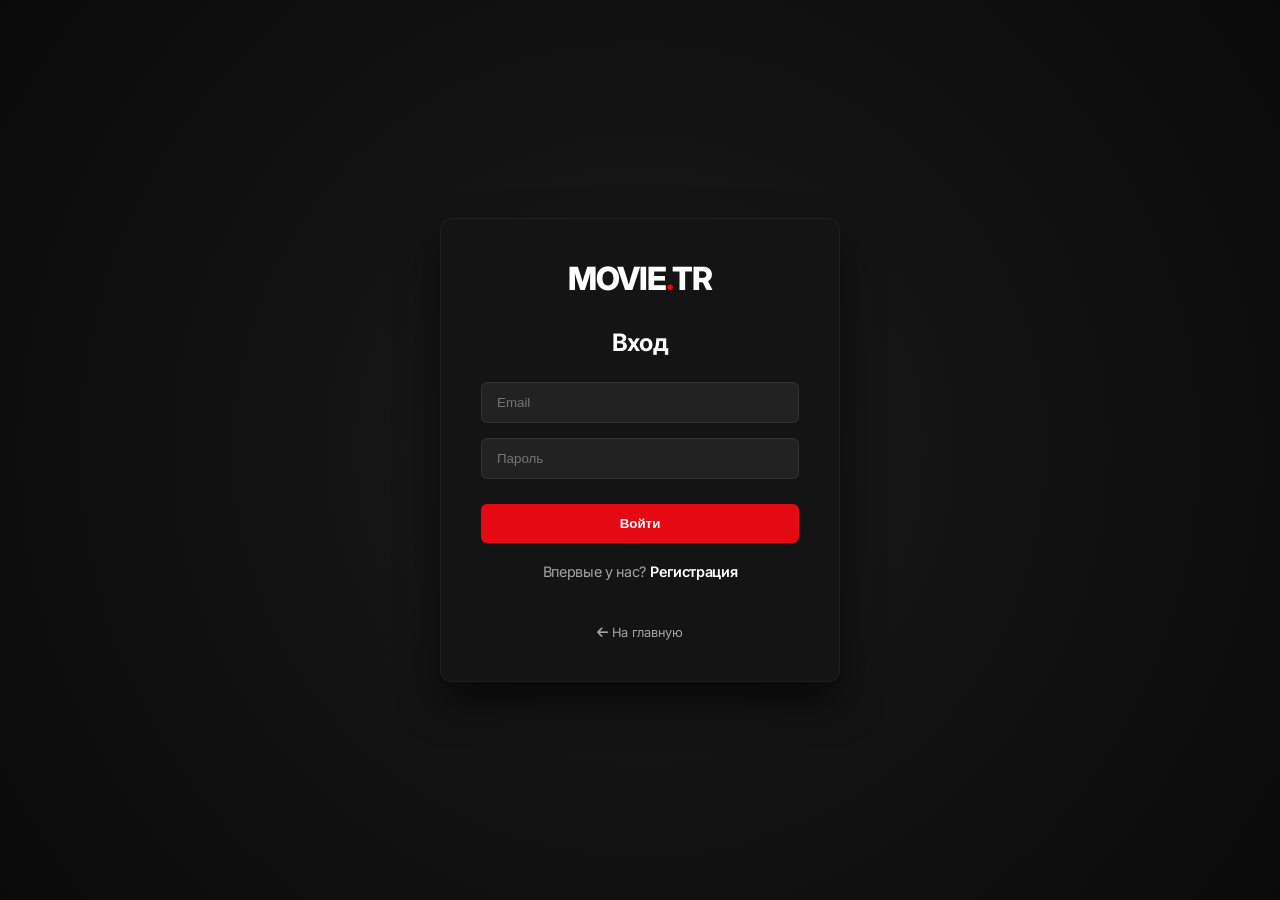
<file: auth.html>
<!DOCTYPE html>
<html lang="ru">
<head>
    <meta charset="UTF-8">
    <title>Вход — MovieTracker</title>
    <link rel="stylesheet" href="https://cdnjs.cloudflare.com/ajax/libs/font-awesome/6.0.0/css/all.min.css">
    <link href="https://fonts.googleapis.com/css2?family=Inter:wght@400;700;800&display=swap" rel="stylesheet">
    <link rel="stylesheet" href="style.css"> <link rel="stylesheet" href="auth.css">  </head>
<body class="auth-page">
    <div class="auth-container">
        <div class="auth-card">
            <div class="auth-logo" onclick="window.location.href='index.html'">
                MOVIE<span class="dot">.</span>TR
            </div>
            
            <div id="auth-forms">
                <div id="login-section">
                    <h2>Вход</h2>
                    <form id="login-form">
                        <input type="email" placeholder="Email" required>
                        <input type="password" placeholder="Пароль" required>
                        <button type="submit" class="auth-btn">Войти</button>
                    </form>
                    <p class="switch-text">Впервые у нас? <a href="#" onclick="toggleAuth()">Регистрация</a></p>
                </div>

                <div id="signup-section" style="display: none;">
                    <h2>Регистрация</h2>
                    <form id="signup-form">
                        <input type="text" placeholder="Имя пользователя" required>
                        <input type="email" placeholder="Email" required>
                        <input type="password" placeholder="Пароль" required>
                        <button type="submit" class="auth-btn">Создать аккаунт</button>
                    </form>
                    <p class="switch-text">Уже есть аккаунт? <a href="#" onclick="toggleAuth()">Войти</a></p>
                </div>
            </div>
            
            <a href="index.html" class="back-link"><i class="fas fa-arrow-left"></i> На главную</a>
        </div>
    </div>

    
        <script src="auth.js"></script>
    
</body>
</html>
</file>
<file: style.css>
:root {
    --primary: #ffffff;
    --accent: #e50914;
    --bg-main: #0a0a0a;
    --card-bg: #141414;
    --text-muted: #a3a3a3;
    --header-bg: rgba(0, 0, 0, 0.9);
}

body {
    background-color: var(--bg-main);
    color: white;
    font-family: 'Inter', -apple-system, BlinkMacSystemFont, 'Segoe UI', Roboto, sans-serif;
    letter-spacing: -0.02em;
    margin: 0;
    overflow-x: hidden;
}

/* Scrollbar */
::-webkit-scrollbar { width: 8px; height: 6px; }
::-webkit-scrollbar-track { background: var(--bg-main); }
::-webkit-scrollbar-thumb {
    background: var(--accent);
    border-radius: 10px;
}

/* Header & Nav */
header {
    background: linear-gradient(to bottom, rgba(0,0,0,0.8) 0%, transparent 100%);
    position: fixed;
    top: 0; width: 100%; z-index: 1000;
    padding: 20px 50px;
    transition: 0.3s;
}

header.scrolled {
    background: var(--header-bg);
    padding: 15px 50px;
}

.header-content {
    display: flex; 
    justify-content: space-between; 
    align-items: center;
    gap: 20px;
}

.nav-right { 
    display: flex; 
    align-items: center; 
    gap: 30px; 
    flex: 1; /* Позволяет правой части занимать свободное место */
    justify-content: flex-end; /* Прижимает кнопки вправо */
}

.main-logo-svg { height: 45px; cursor: pointer; }

.main-nav { display: flex; gap: 20px; }
.main-nav a {
    color: var(--primary); text-decoration: none; font-size: 0.9rem;
    font-weight: 500; opacity: 0.7; transition: 0.3s;
}
.main-nav a:hover, .main-nav a.active { opacity: 1; }

/* Search Box */


/* 4. Поисковик теперь свободный элемент между левой и правой частью */
.search-box {
    position: relative;
    background: rgba(0,0,0,0.4);
    border: 1px solid rgba(255,255,255,0.2);
    padding: 8px 15px;
    border-radius: 4px;
    display: flex;
    align-items: center;
    gap: 10px;
    
    /* Растягиваем и сдвигаем влево */
    flex: 1; 
    max-width: 700px; /* Увеличил ширину */
    margin-right: auto; /* Это прижмет блок поиска ближе к левой навигации */
    margin-left: 40px;  /* Отступ от пунктов меню "Сериалы" */
}

/* Поле ввода внутри */
.search-box input {
    background: transparent;
    border: none;
    color: white;
    outline: none;
    width: 100%;
    font-size: 0.95rem;
}

.search-dropdown {
    position: absolute; 
    top: 110%; 
    left: 0; 
    width: 100%;
    background: var(--card-bg); 
    border-radius: 8px; 
    overflow: hidden;
    display: none; 
    box-shadow: 0 10px 30px rgba(0,0,0,0.5);
    z-index: 1001; /* Чтобы список был поверх всего */
}
.search-item {
    display: flex; gap: 10px; padding: 10px; cursor: pointer; border-bottom: 1px solid #222;
}
.search-item:hover { background: #1f1f1f; }
.search-item img { width: 40px; border-radius: 4px; }
.search-item p { margin: 0; font-size: 0.9rem; }

/* Hero Section */
.hero-section {
    height: 85vh; position: relative;
    background-size: cover; background-position: center;
}
.hero-overlay {
    position: absolute; top: 0; left: 0; width: 100%; height: 100%;
    background: linear-gradient(to top, var(--bg-main) 0%, transparent 50%),
                linear-gradient(to right, var(--bg-main) 0%, transparent 70%);
}
.hero-inner {
    position: relative; height: 100%; display: flex; align-items: center; padding: 0 50px;
}
.info { max-width: 650px; }
.info h1 { font-size: 4rem; margin: 0 0 20px 0; font-weight: 800; line-height: 1.1; }
.info p { font-size: 1.1rem; line-height: 1.5; color: var(--text-muted); margin-bottom: 30px; }

/* Buttons */
.watch-btn {
    background: var(--accent); color: white; border: none;
    padding: 14px 35px; border-radius: 6px; font-weight: 700;
    font-size: 1rem; cursor: pointer; transition: 0.3s cubic-bezier(0.4, 0, 0.2, 1);
    display: inline-flex; align-items: center; gap: 12px;
}
.watch-btn i { font-size: 0.9rem; }
.watch-btn:hover { background: #ff000d; transform: scale(1.05); box-shadow: 0 0 20px rgba(229, 9, 20, 0.4); }

/* Netflix Rows */
.catalog-container { 
    padding: 0 50px; 
    margin-top: -120px; 
    position: relative; 
    z-index: 5; 
}
.movie-row-wrapper { margin-bottom: 50px; }
.row-title {
    font-size: 1.5rem; font-weight: 700; margin-bottom: 20px;
    padding-left: 12px; border-left: 4px solid var(--accent);
}
.movie-row {
    display: flex; gap: 20px; overflow-x: auto; padding: 10px 0 25px 0;
    scroll-behavior: smooth;
}
.movie-row::-webkit-scrollbar { height: 4px; }
.movie-card {
    flex: 0 0 220px; background: var(--card-bg); border-radius: 8px;
    overflow: hidden; cursor: pointer; transition: 0.4s ease;
    position: relative;
}
.movie-card:hover { transform: scale(1.08); z-index: 10; box-shadow: 0 10px 25px rgba(0,0,0,0.6); }
.movie-card img { width: 100%; height: 330px; object-fit: cover; }
.movie-info { padding: 12px; }
.movie-info h4 { margin: 0 0 8px 0; font-size: 0.95rem; white-space: nowrap; overflow: hidden; text-overflow: ellipsis; }
.movie-info span { color: #46d369; font-weight: 700; font-size: 0.85rem; }

/* Details Page */
.details-container {
    padding: 120px 20px 50px; /* Уменьшаем боковой паддинг самого контейнера */
    background: var(--bg-main);
    min-height: 100vh;
}
.back-btn {
    background: rgba(255,255,255,0.1); border: none; color: white; cursor: pointer;
    font-size: 0.9rem; padding: 10px 20px; border-radius: 4px;
    margin-bottom: 30px; display: flex; align-items: center; gap: 10px;
    transition: 0.3s;
}
.back-btn:hover { background: rgba(255,255,255,0.2); }

.details-content { display: flex; gap: 60px; align-items: flex-start; max-width: 1200px; margin: 0 auto; }
#movie-img { width: 380px; border-radius: 12px; box-shadow: 0 20px 50px rgba(0,0,0,0.8); }
.details-info { flex: 1; }
.details-info h1 { font-size: 4rem; margin-bottom: 15px; font-weight: 800; line-height: 1.1; }
#details-desc { font-size: 1.15rem; line-height: 1.7; color: #d2d2d2; margin-bottom: 25px; }
.details-meta { display: flex; gap: 30px; font-size: 1.1rem; font-weight: 700; color: #46d369; margin-bottom: 20px; }

/* Кнопка на странице деталей */
.details-actions { margin-bottom: 40px; }

/* Новый компактный слайдер актеров (иконки как на скриншоте) */
.cast-section-bottom {
    max-width: 1200px; /* Единая ширина для симметрии */
    margin: 0 auto;    /* Центрируем */
    width: 100%;
}

.cast-title {
    font-size: 1.6rem;
    font-weight: 700;
    margin-bottom: 25px;
    color: var(--primary);
    text-align: left; /* Убеждаемся, что заголовок слева */
}

.cast-slider-wrapper {
    position: relative;
    width: 100%;
}

.cast-slider {
    display: flex;
    gap: 20px;
    overflow-x: auto;
    padding-bottom: 15px;
    padding: 0; /* Убираем внутренние отступы слайдера */
    margin: 0;
}



/* Обновленная карточка актера (Прямоугольная и больше) */
.actor-card {
    flex: 0 0 120px; /* Увеличили ширину карточки */
    text-align: center;
    transition: transform 0.3s ease;
}

.actor-card:hover {
    transform: translateY(-5px);
}

.actor-card img {
    width: 120px; /* Увеличенный масштаб */
    height: 160px; /* Прямоугольная форма (соотношение сторон как у постера) */
    border-radius: 8px; /* Слегка скругленные углы вместо круга */
    object-fit: cover;
    border: 1px solid rgba(255,255,255,0.1);
    margin-bottom: 10px;
}

.actor-card:hover img {
    border-color: var(--accent);
}

/* Имена и роли */
.actor-name {
    font-size: 0.85rem; /* Чуть крупнее шрифт */
    color: white;
    font-weight: 600;
    margin: 0;
    line-height: 1.2;
    display: -webkit-box;
    /* -webkit-line-clamp: 2; */
    -webkit-box-orient: vertical;
    overflow: hidden;
}

.actor-role {
    font-size: 0.7rem;
    color: var(--text-muted);
    margin-top: 4px;
    white-space: nowrap;
    overflow: hidden;
    text-overflow: ellipsis;
}

/* Убедимся, что кнопка трейлера находится над актерами */
.details-actions {
    margin-top: 30px;
    margin-bottom: 20px;
}

/* Auth & Profile */
.auth-buttons { display: flex; gap: 15px; }
.btn-login, .btn-signup { 
    padding: 8px 18px; border-radius: 4px; border: none; cursor: pointer; font-weight: 600;
}
.btn-login { background: transparent; color: white; }
.btn-signup { background: var(--accent); color: white; }

.user-profile { display: flex; align-items: center; gap: 15px; }
.user-name { font-weight: 600; font-size: 0.9rem; color: var(--primary); }
.btn-logout, .btn-profile {
    background: rgba(255,255,255,0.1); border: none; color: white;
    padding: 8px 15px; border-radius: 4px; cursor: pointer; transition: 0.3s;
}
.btn-logout:hover { background: var(--accent); }

/* Trailer Modal */
.trailer-container {
    display: none; position: fixed; top: 0; left: 0; width: 100%; height: 100%;
    background: rgba(0,0,0,0.95); z-index: 2000; align-items: center; justify-content: center;
}
.video-wrapper { position: relative; width: 85%; max-width: 1100px; aspect-ratio: 16/9; }
.close-icon { position: absolute; top: -50px; right: 0; cursor: pointer; color: white; transition: 0.3s; }
.close-icon:hover { transform: rotate(90deg); color: var(--accent); }

/* Footer */
footer { padding: 60px 50px; border-top: 1px solid #1a1a1a; margin-top: 50px; background: #050505; }
.footer-content { display: flex; justify-content: space-between; align-items: center; color: var(--text-muted); }
.footer-right { display: flex; gap: 25px; font-size: 1.3rem; }
.footer-right a { color: var(--text-muted); transition: 0.3s; }
.footer-right a:hover { color: var(--accent); }


/* --- СТИЛИ ИИ ПОМОЩНИКА (НОВОЕ) --- */
.ai-chat-widget {
    position: fixed;
    bottom: 30px;
    right: 30px;
    z-index: 2000;
}

.ai-chat-button {
    width: 65px;
    height: 65px;
    border-radius: 50%;
    background: var(--accent);
    color: white;
    display: flex;
    justify-content: center;
    align-items: center;
    font-size: 28px;
    cursor: pointer;
    box-shadow: 0 4px 20px rgba(229, 9, 20, 0.5);
    transition: transform 0.3s, background 0.3s;
}

.ai-chat-button:hover {
    transform: scale(1.1);
    background: #ff000d;
}

.ai-chat-window {
    position: absolute;
    bottom: 85px;
    right: 0;
    width: 350px;
    height: 480px;
    background: var(--card-bg);
    border: 1px solid rgba(255, 255, 255, 0.1);
    border-radius: 12px;
    box-shadow: 0 10px 40px rgba(0, 0, 0, 0.8);
    display: flex;
    flex-direction: column;
    overflow: hidden;
    transform-origin: bottom right;
    transition: opacity 0.3s, transform 0.3s;
}

.ai-chat-window.hidden {
    opacity: 0;
    transform: scale(0.5);
    pointer-events: none;
}

.ai-chat-header {
    background: #000;
    padding: 15px 20px;
    display: flex;
    justify-content: space-between;
    align-items: center;
    border-bottom: 1px solid rgba(255, 255, 255, 0.1);
}

.ai-chat-header h4 {
    margin: 0;
    font-size: 1rem;
    color: white;
    display: flex;
    align-items: center;
    gap: 10px;
}

.ai-chat-header i.close-chat {
    cursor: pointer;
    color: var(--text-muted);
    transition: color 0.3s;
}

.ai-chat-header i.close-chat:hover {
    color: white;
}

.ai-chat-messages {
    flex: 1;
    padding: 15px;
    overflow-y: auto;
    display: flex;
    flex-direction: column;
    gap: 12px;
}

.ai-msg-bubble {
    padding: 10px 14px;
    border-radius: 14px;
    font-size: 0.9rem;
    line-height: 1.4;
    max-width: 85%;
    word-wrap: break-word;
}

.ai-msg-bot {
    background: #2a2a2a;
    color: #e0e0e0;
    align-self: flex-start;
    border-bottom-left-radius: 4px;
}

.ai-msg-bot strong { color: white; }

.ai-msg-user {
    background: var(--accent);
    color: white;
    align-self: flex-end;
    border-bottom-right-radius: 4px;
}

.ai-chat-input-area {
    display: flex;
    padding: 12px;
    background: #0a0a0a;
    border-top: 1px solid rgba(255, 255, 255, 0.1);
    gap: 10px;
}

.ai-chat-input-area input {
    flex: 1;
    background: #1f1f1f;
    border: 1px solid transparent;
    border-radius: 20px;
    padding: 10px 15px;
    color: white;
    font-size: 0.9rem;
    outline: none;
    transition: border 0.3s;
}

.ai-chat-input-area input:focus {
    border-color: var(--accent);
}

.ai-chat-input-area button {
    background: var(--accent);
    color: white;
    border: none;
    width: 40px;
    height: 40px;
    border-radius: 50%;
    cursor: pointer;
    display: flex;
    justify-content: center;
    align-items: center;
    transition: transform 0.2s;
}

.ai-chat-input-area button:hover {
    transform: scale(1.1);
}

.ai-typing-indicator {
    display: flex;
    gap: 4px;
    padding: 5px 0;
}

.ai-dot {
    width: 6px;
    height: 6px;
    background-color: var(--text-muted);
    border-radius: 50%;
    animation: ai-bounce 1.4s infinite ease-in-out both;
}

.ai-dot:nth-child(1) { animation-delay: -0.32s; }
.ai-dot:nth-child(2) { animation-delay: -0.16s; }

@keyframes ai-bounce {
    0%, 80%, 100% { transform: scale(0); }
    40% { transform: scale(1); }
}

/* --- НОВЫЕ ФИЧИ (ЖАНРЫ, ИЗБРАННОЕ, ПОХОЖИЕ) --- */

/* Жанры (Фильтры) - Обновленный дизайн */
.genre-section {
    margin-bottom: 40px;
}

.genre-filters {
    display: flex;
    gap: 12px;
    overflow-x: auto;
    padding-bottom: 12px;
    scroll-behavior: smooth;
}

/* Кастомный скроллбар для вкладки жанров */
.genre-filters::-webkit-scrollbar {
    height: 6px;
}
.genre-filters::-webkit-scrollbar-track {
    background: rgba(255, 255, 255, 0.05);
    border-radius: 10px;
}
.genre-filters::-webkit-scrollbar-thumb {
    background: rgba(255, 255, 255, 0.2);
    border-radius: 10px;
}
.genre-filters::-webkit-scrollbar-thumb:hover {
    background: var(--accent);
}

.genre-btn {
    background: #1f1f1f;
    border: 1px solid #333;
    color: #e0e0e0;
    padding: 10px 24px;
    border-radius: 8px; /* Стильные скругленные квадраты */
    font-size: 0.95rem;
    cursor: pointer;
    white-space: nowrap;
    transition: all 0.3s ease;
}

.genre-btn:hover {
    background: #333;
    border-color: #555;
    transform: translateY(-2px);
}

.genre-btn.active {
    background: var(--accent);
    border-color: var(--accent);
    color: white;
    font-weight: 600;
    box-shadow: 0 4px 15px rgba(229, 9, 20, 0.4);
}

/* Кнопка "В Избранное" */
.fav-btn {
    background: rgba(255, 255, 255, 0.1);
    color: white;
    border: 1px solid rgba(255, 255, 255, 0.2);
    padding: 14px 25px;
    border-radius: 6px;
    font-weight: 600;
    font-size: 1rem;
    cursor: pointer;
    transition: 0.3s;
    display: inline-flex;
    align-items: center;
    gap: 10px;
    margin-left: 15px;
}

.fav-btn:hover {
    background: rgba(255, 255, 255, 0.2);
}

.fav-btn.active {
    color: #ff0055;
    border-color: #ff0055;
    background: rgba(255, 0, 85, 0.1);
}

.fav-btn.active i {
    font-weight: 900; 
}

/* Стилизация карточек для "Похожие фильмы" */
.similar-section-bottom {
    max-width: 1200px; 
    margin: 50px auto 0;    
    width: 100%;
}

/* Адаптивность */
@media (max-width: 1100px) {
    .details-content {
        flex-direction: column;
        align-items: center;
        text-align: center;
    }
    .cast-title {
        text-align: center;
    }
    .cast-slider {
        justify-content: center;
    }
}

@media (max-width: 768px) {
    header { padding: 15px 20px; }
    .catalog-container { padding: 0 20px; margin-top: -50px; }
    .movie-card { flex: 0 0 160px; }
    .movie-card img { height: 240px; }
    .info h1 { font-size: 2rem; }
    .main-nav { display: none; }
}
</file>
<file: auth.css>
.auth-page {
    height: 100vh;
    display: flex;
    justify-content: center;
    align-items: center;
    background: radial-gradient(circle at center, #1a1a1a 0%, #0a0a0a 100%);
}

.auth-container {
    width: 100%;
    max-width: 400px;
    padding: 20px;
}

.auth-card {
    background: #141414;
    padding: 40px;
    border-radius: 12px;
    border: 1px solid rgba(255, 255, 255, 0.05);
    box-shadow: 0 20px 40px rgba(0, 0, 0, 0.6);
    text-align: center;
}

.auth-logo {
    font-size: 2rem;
    font-weight: 800;
    letter-spacing: -1px;
    margin-bottom: 30px;
    cursor: pointer;
    color: white;
}

.auth-logo .dot { color: var(--accent); }

.auth-card h2 {
    margin-bottom: 25px;
    font-size: 1.5rem;
}

form {
    display: flex;
    flex-direction: column;
    gap: 15px;
}

form input {
    background: #222;
    border: 1px solid #333;
    padding: 12px 15px;
    border-radius: 6px;
    color: white;
    outline: none;
    transition: 0.3s;
}

form input:focus { border-color: var(--accent); }

.auth-btn {
    background: var(--accent);
    color: white;
    border: none;
    padding: 12px;
    border-radius: 6px;
    font-weight: 700;
    cursor: pointer;
    margin-top: 10px;
    transition: 0.3s;
}

.auth-btn:hover { background: #ff0a16; transform: translateY(-2px); }

.switch-text {
    margin-top: 20px;
    color: var(--text-muted);
    font-size: 0.9rem;
}

.switch-text a { color: white; text-decoration: none; font-weight: 600; }

.back-link {
    display: inline-block;
    margin-top: 30px;
    color: var(--text-muted);
    text-decoration: none;
    font-size: 0.8rem;
    transition: 0.3s;
}

.back-link:hover { color: white; }
</file>
